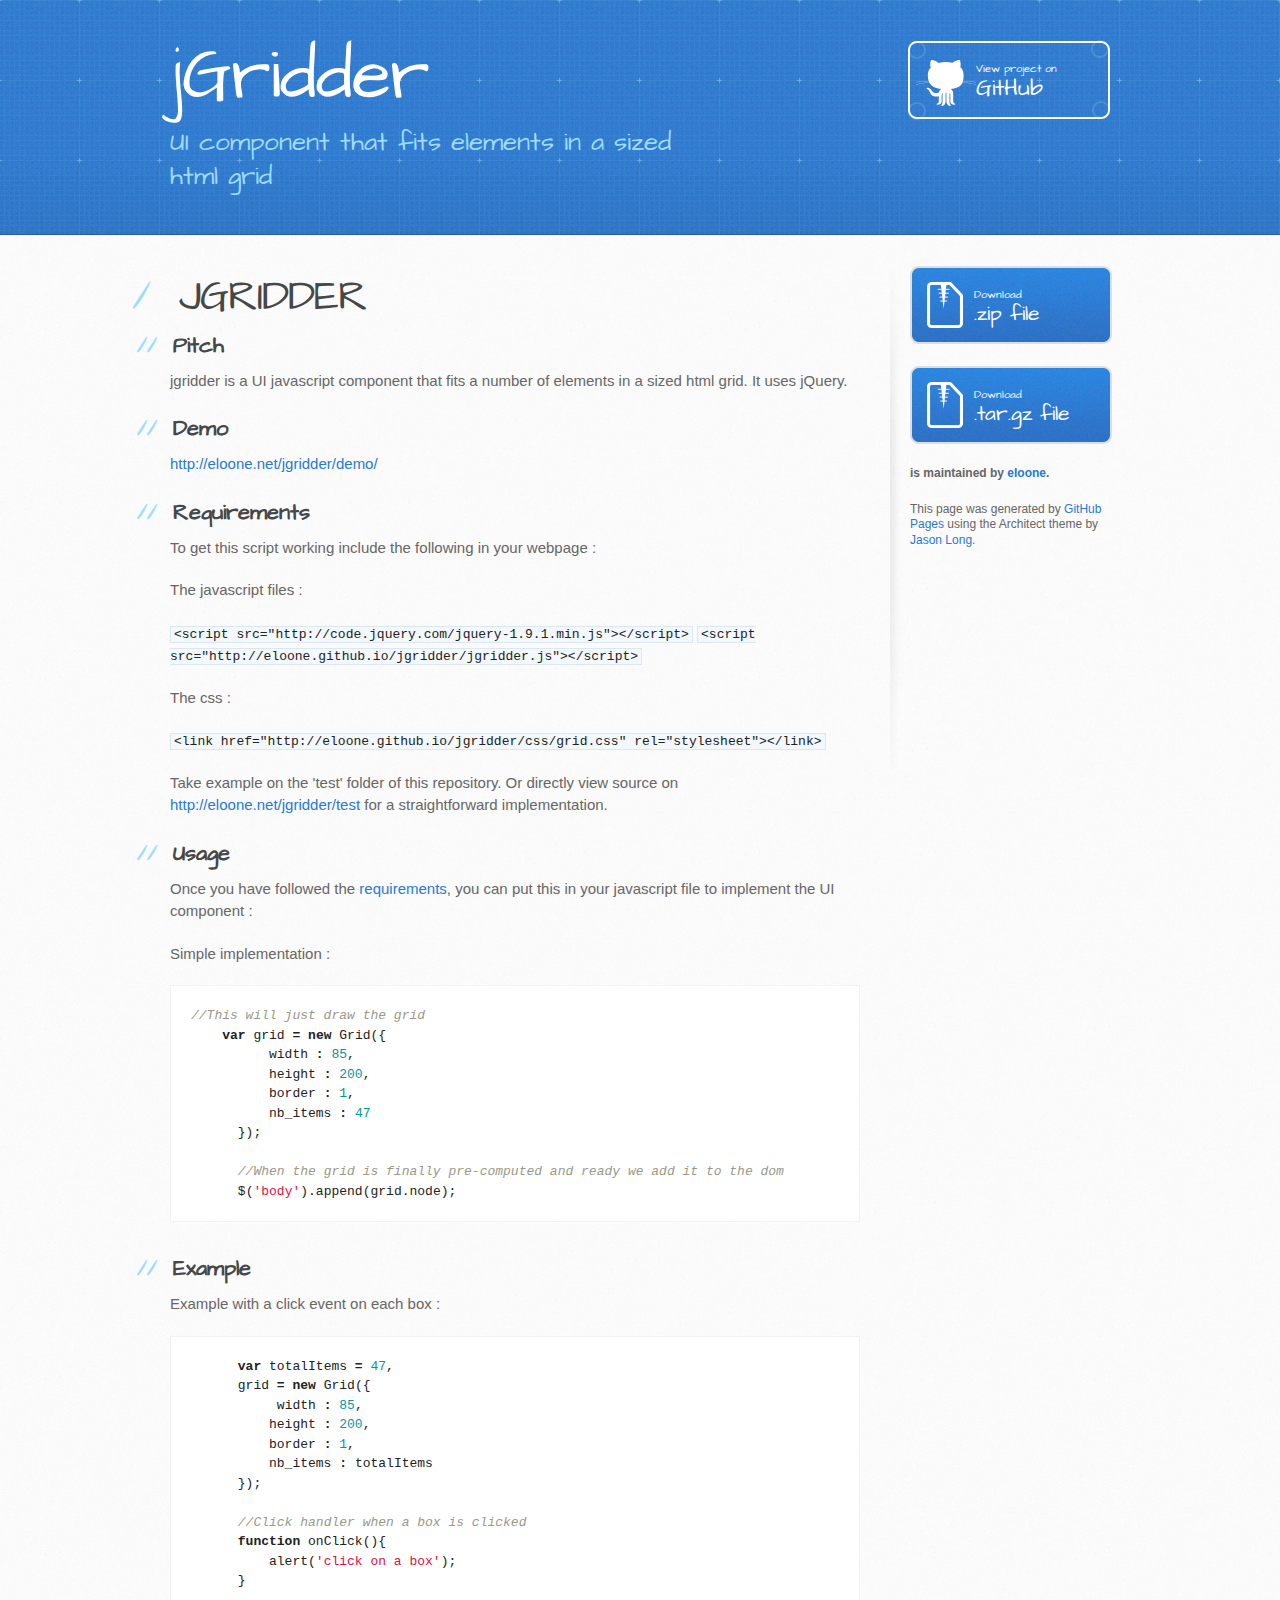
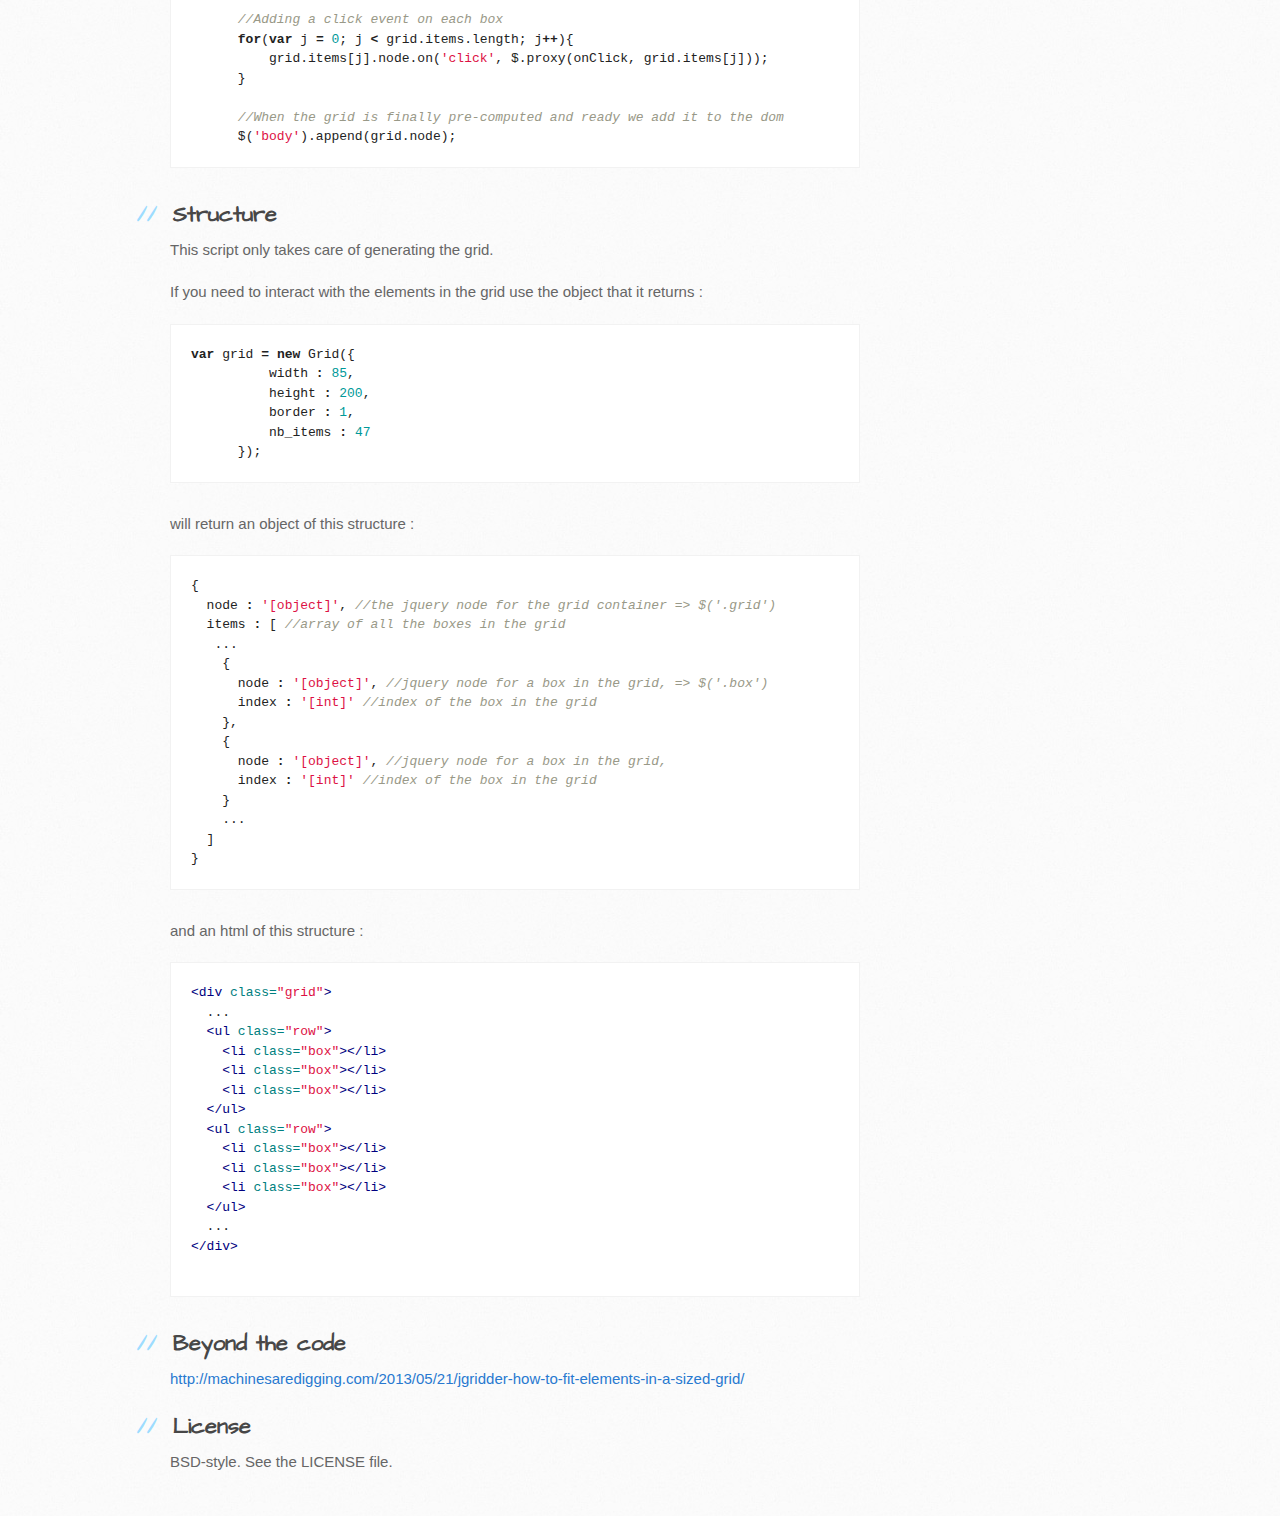
<file: index.html>
<!DOCTYPE html>
<html>
  <head>
    <meta charset='utf-8'>
    <meta http-equiv="X-UA-Compatible" content="chrome=1">
    <meta name="viewport" content="width=device-width, initial-scale=1, maximum-scale=1">
    <link href='https://fonts.googleapis.com/css?family=Architects+Daughter' rel='stylesheet' type='text/css'>
    <link rel="stylesheet" type="text/css" href="css/stylesheet.css" media="screen" />
    <link rel="stylesheet" type="text/css" href="css/pygment_trac.css" media="screen" />
    <link rel="stylesheet" type="text/css" href="css/print.css" media="print" />

    <!--[if lt IE 9]>
    <script src="//html5shiv.googlecode.com/svn/trunk/html5.js"></script>
    <![endif]-->

    <title>jGridder by eloone</title>
  </head>

  <body>
    <header>
      <div class="inner">
        <h1>jGridder</h1>
        <h2>UI component that fits elements in a sized html grid</h2>
        <a href="https://github.com/eloone/jgridder" class="button"><small>View project on</small>GitHub</a>
      </div>
    </header>

    <div id="content-wrapper">
      <div class="inner clearfix">
        <section id="main-content">
          <h1>
<a name="jgridder" class="anchor" href="#jgridder"><span class="octicon octicon-link"></span></a>JGRIDDER</h1>

<h2>
<a name="pitch" class="anchor" href="#pitch"><span class="octicon octicon-link"></span></a>Pitch</h2>

<p>jgridder is a UI javascript component that fits a number of elements in a sized html grid. It uses jQuery. </p>

<h2>
<a name="demo" class="anchor" href="#demo"><span class="octicon octicon-link"></span></a>Demo</h2>

<p><a href="http://eloone.net/jgridder/demo/">http://eloone.net/jgridder/demo/</a></p>

<h2>
<a name="requirements" class="anchor" href="#requirements"><span class="octicon octicon-link"></span></a>Requirements</h2>

<p>To get this script working include the following in your webpage :</p>

<p>The javascript files :</p>

<p><code>&lt;script src="http://code.jquery.com/jquery-1.9.1.min.js"&gt;&lt;/script&gt;</code>
 <code>&lt;script src="http://eloone.github.io/jgridder/jgridder.js"&gt;&lt;/script&gt;</code></p>

<p>The css :</p>

<p><code>&lt;link href="http://eloone.github.io/jgridder/css/grid.css" rel="stylesheet"&gt;&lt;/link&gt;</code></p>

<p>Take example on the 'test' folder of this repository. 
Or directly view source on <a href="http://eloone.net/jgridder/test">http://eloone.net/jgridder/test</a> for a straightforward implementation.</p>

<h2>
<a name="usage" class="anchor" href="#usage"><span class="octicon octicon-link"></span></a>Usage</h2>

<p>Once you have followed the <a href="#requirements">requirements</a>, 
you can put this in your javascript file to implement the UI component :</p>

<p>Simple implementation :</p>

<div class="highlight"><pre><span class="c1">//This will just draw the grid</span>
    <span class="kd">var</span> <span class="nx">grid</span> <span class="o">=</span> <span class="k">new</span> <span class="nx">Grid</span><span class="p">({</span>
          <span class="nx">width</span> <span class="o">:</span> <span class="mi">85</span><span class="p">,</span>
          <span class="nx">height</span> <span class="o">:</span> <span class="mi">200</span><span class="p">,</span>
          <span class="nx">border</span> <span class="o">:</span> <span class="mi">1</span><span class="p">,</span>
          <span class="nx">nb_items</span> <span class="o">:</span> <span class="mi">47</span>
      <span class="p">});</span>

      <span class="c1">//When the grid is finally pre-computed and ready we add it to the dom</span>
      <span class="nx">$</span><span class="p">(</span><span class="s1">'body'</span><span class="p">).</span><span class="nx">append</span><span class="p">(</span><span class="nx">grid</span><span class="p">.</span><span class="nx">node</span><span class="p">);</span>
</pre></div>

<h2>
<a name="example" class="anchor" href="#example"><span class="octicon octicon-link"></span></a>Example</h2>

<p>Example with a click event on each box :</p>

<div class="highlight"><pre>      <span class="kd">var</span> <span class="nx">totalItems</span> <span class="o">=</span> <span class="mi">47</span><span class="p">,</span>
      <span class="nx">grid</span> <span class="o">=</span> <span class="k">new</span> <span class="nx">Grid</span><span class="p">({</span>
           <span class="nx">width</span> <span class="o">:</span> <span class="mi">85</span><span class="p">,</span>
          <span class="nx">height</span> <span class="o">:</span> <span class="mi">200</span><span class="p">,</span>
          <span class="nx">border</span> <span class="o">:</span> <span class="mi">1</span><span class="p">,</span>
          <span class="nx">nb_items</span> <span class="o">:</span> <span class="nx">totalItems</span>
      <span class="p">});</span>

      <span class="c1">//Click handler when a box is clicked</span>
      <span class="kd">function</span> <span class="nx">onClick</span><span class="p">(){</span>    
          <span class="nx">alert</span><span class="p">(</span><span class="s1">'click on a box'</span><span class="p">);</span>
      <span class="p">}</span>

      <span class="c1">//Adding a click event on each box</span>
      <span class="k">for</span><span class="p">(</span><span class="kd">var</span> <span class="nx">j</span> <span class="o">=</span> <span class="mi">0</span><span class="p">;</span> <span class="nx">j</span> <span class="o">&lt;</span> <span class="nx">grid</span><span class="p">.</span><span class="nx">items</span><span class="p">.</span><span class="nx">length</span><span class="p">;</span> <span class="nx">j</span><span class="o">++</span><span class="p">){</span>
          <span class="nx">grid</span><span class="p">.</span><span class="nx">items</span><span class="p">[</span><span class="nx">j</span><span class="p">].</span><span class="nx">node</span><span class="p">.</span><span class="nx">on</span><span class="p">(</span><span class="s1">'click'</span><span class="p">,</span> <span class="nx">$</span><span class="p">.</span><span class="nx">proxy</span><span class="p">(</span><span class="nx">onClick</span><span class="p">,</span> <span class="nx">grid</span><span class="p">.</span><span class="nx">items</span><span class="p">[</span><span class="nx">j</span><span class="p">]));</span>
      <span class="p">}</span>

      <span class="c1">//When the grid is finally pre-computed and ready we add it to the dom</span>
      <span class="nx">$</span><span class="p">(</span><span class="s1">'body'</span><span class="p">).</span><span class="nx">append</span><span class="p">(</span><span class="nx">grid</span><span class="p">.</span><span class="nx">node</span><span class="p">);</span>
</pre></div>

<h2>
<a name="structure" class="anchor" href="#structure"><span class="octicon octicon-link"></span></a>Structure</h2>

<p>This script only takes care of generating the grid. </p>

<p>If you need to interact with the elements in the grid use the object that it returns :</p>

<div class="highlight"><pre><span class="kd">var</span> <span class="nx">grid</span> <span class="o">=</span> <span class="k">new</span> <span class="nx">Grid</span><span class="p">({</span>
          <span class="nx">width</span> <span class="o">:</span> <span class="mi">85</span><span class="p">,</span>
          <span class="nx">height</span> <span class="o">:</span> <span class="mi">200</span><span class="p">,</span>
          <span class="nx">border</span> <span class="o">:</span> <span class="mi">1</span><span class="p">,</span>
          <span class="nx">nb_items</span> <span class="o">:</span> <span class="mi">47</span>
      <span class="p">});</span>
</pre></div>

<p>will return an object of this structure :</p>

<div class="highlight"><pre><span class="p">{</span>
  <span class="nx">node</span> <span class="o">:</span> <span class="s1">'[object]'</span><span class="p">,</span> <span class="c1">//the jquery node for the grid container =&gt; $('.grid')</span>
  <span class="nx">items</span> <span class="o">:</span> <span class="p">[</span> <span class="c1">//array of all the boxes in the grid</span>
   <span class="p">...</span>
    <span class="p">{</span>
      <span class="nx">node</span> <span class="o">:</span> <span class="s1">'[object]'</span><span class="p">,</span> <span class="c1">//jquery node for a box in the grid, =&gt; $('.box')</span>
      <span class="nx">index</span> <span class="o">:</span> <span class="s1">'[int]'</span> <span class="c1">//index of the box in the grid</span>
    <span class="p">},</span>
    <span class="p">{</span>
      <span class="nx">node</span> <span class="o">:</span> <span class="s1">'[object]'</span><span class="p">,</span> <span class="c1">//jquery node for a box in the grid,</span>
      <span class="nx">index</span> <span class="o">:</span> <span class="s1">'[int]'</span> <span class="c1">//index of the box in the grid</span>
    <span class="p">}</span>
    <span class="p">...</span>
  <span class="p">]</span>
<span class="p">}</span>
</pre></div>

<p>and an html of this structure :</p>

<div class="highlight"><pre><span class="nt">&lt;div</span> <span class="na">class=</span><span class="s">"grid"</span><span class="nt">&gt;</span>
  ...
  <span class="nt">&lt;ul</span> <span class="na">class=</span><span class="s">"row"</span><span class="nt">&gt;</span>
    <span class="nt">&lt;li</span> <span class="na">class=</span><span class="s">"box"</span><span class="nt">&gt;&lt;/li&gt;</span>
    <span class="nt">&lt;li</span> <span class="na">class=</span><span class="s">"box"</span><span class="nt">&gt;&lt;/li&gt;</span>
    <span class="nt">&lt;li</span> <span class="na">class=</span><span class="s">"box"</span><span class="nt">&gt;&lt;/li&gt;</span>
  <span class="nt">&lt;/ul&gt;</span>
  <span class="nt">&lt;ul</span> <span class="na">class=</span><span class="s">"row"</span><span class="nt">&gt;</span>
    <span class="nt">&lt;li</span> <span class="na">class=</span><span class="s">"box"</span><span class="nt">&gt;&lt;/li&gt;</span>
    <span class="nt">&lt;li</span> <span class="na">class=</span><span class="s">"box"</span><span class="nt">&gt;&lt;/li&gt;</span>
    <span class="nt">&lt;li</span> <span class="na">class=</span><span class="s">"box"</span><span class="nt">&gt;&lt;/li&gt;</span>
  <span class="nt">&lt;/ul&gt;</span>
  ...
<span class="nt">&lt;/div&gt;</span>

</pre></div>

<h2>
<a name="beyond-the-code" class="anchor" href="#beyond-the-code"><span class="octicon octicon-link"></span></a>Beyond the code</h2>

<p><a href="http://machinesaredigging.com/2013/05/21/jgridder-how-to-fit-elements-in-a-sized-grid/">http://machinesaredigging.com/2013/05/21/jgridder-how-to-fit-elements-in-a-sized-grid/</a></p>

<h2>
<a name="license" class="anchor" href="#license"><span class="octicon octicon-link"></span></a>License</h2>

<p>BSD-style. See the LICENSE file.</p>
        </section>

        <aside id="sidebar">
          <a href="https://github.com/eloone/jgridder/zipball/master" class="button">
            <small>Download</small>
            .zip file
          </a>
          <a href="https://github.com/eloone/jgridder/tarball/master" class="button">
            <small>Download</small>
            .tar.gz file
          </a>

          <p class="repo-owner"><a href="https://github.com/eloone/jgridder"></a> is maintained by <a href="https://github.com/eloone">eloone</a>.</p>

          <p>This page was generated by <a href="pages.github.com">GitHub Pages</a> using the Architect theme by <a href="https://twitter.com/jasonlong">Jason Long</a>.</p>
        </aside>
      </div>
    </div>

            <script>
  (function(i,s,o,g,r,a,m){i['GoogleAnalyticsObject']=r;i[r]=i[r]||function(){
  (i[r].q=i[r].q||[]).push(arguments)},i[r].l=1*new Date();a=s.createElement(o),
  m=s.getElementsByTagName(o)[0];a.async=1;a.src=g;m.parentNode.insertBefore(a,m)
  })(window,document,'script','//www.google-analytics.com/analytics.js','ga');

  ga('create', 'UA-43127971-1', 'eloone.github.io');
  ga('send', 'pageview');

</script>

  </body>
</html>
</file>
<file: css/pygment_trac.css>
.highlight  { background: #ffffff; }
.highlight .c { color: #999988; font-style: italic } /* Comment */
.highlight .err { color: #a61717; background-color: #e3d2d2 } /* Error */
.highlight .k { font-weight: bold } /* Keyword */
.highlight .o { font-weight: bold } /* Operator */
.highlight .cm { color: #999988; font-style: italic } /* Comment.Multiline */
.highlight .cp { color: #999999; font-weight: bold } /* Comment.Preproc */
.highlight .c1 { color: #999988; font-style: italic } /* Comment.Single */
.highlight .cs { color: #999999; font-weight: bold; font-style: italic } /* Comment.Special */
.highlight .gd { color: #000000; background-color: #ffdddd } /* Generic.Deleted */
.highlight .gd .x { color: #000000; background-color: #ffaaaa } /* Generic.Deleted.Specific */
.highlight .ge { font-style: italic } /* Generic.Emph */
.highlight .gr { color: #aa0000 } /* Generic.Error */
.highlight .gh { color: #999999 } /* Generic.Heading */
.highlight .gi { color: #000000; background-color: #ddffdd } /* Generic.Inserted */
.highlight .gi .x { color: #000000; background-color: #aaffaa } /* Generic.Inserted.Specific */
.highlight .go { color: #888888 } /* Generic.Output */
.highlight .gp { color: #555555 } /* Generic.Prompt */
.highlight .gs { font-weight: bold } /* Generic.Strong */
.highlight .gu { color: #800080; font-weight: bold; } /* Generic.Subheading */
.highlight .gt { color: #aa0000 } /* Generic.Traceback */
.highlight .kc { font-weight: bold } /* Keyword.Constant */
.highlight .kd { font-weight: bold } /* Keyword.Declaration */
.highlight .kn { font-weight: bold } /* Keyword.Namespace */
.highlight .kp { font-weight: bold } /* Keyword.Pseudo */
.highlight .kr { font-weight: bold } /* Keyword.Reserved */
.highlight .kt { color: #445588; font-weight: bold } /* Keyword.Type */
.highlight .m { color: #009999 } /* Literal.Number */
.highlight .s { color: #d14 } /* Literal.String */
.highlight .na { color: #008080 } /* Name.Attribute */
.highlight .nb { color: #0086B3 } /* Name.Builtin */
.highlight .nc { color: #445588; font-weight: bold } /* Name.Class */
.highlight .no { color: #008080 } /* Name.Constant */
.highlight .ni { color: #800080 } /* Name.Entity */
.highlight .ne { color: #990000; font-weight: bold } /* Name.Exception */
.highlight .nf { color: #990000; font-weight: bold } /* Name.Function */
.highlight .nn { color: #555555 } /* Name.Namespace */
.highlight .nt { color: #000080 } /* Name.Tag */
.highlight .nv { color: #008080 } /* Name.Variable */
.highlight .ow { font-weight: bold } /* Operator.Word */
.highlight .w { color: #bbbbbb } /* Text.Whitespace */
.highlight .mf { color: #009999 } /* Literal.Number.Float */
.highlight .mh { color: #009999 } /* Literal.Number.Hex */
.highlight .mi { color: #009999 } /* Literal.Number.Integer */
.highlight .mo { color: #009999 } /* Literal.Number.Oct */
.highlight .sb { color: #d14 } /* Literal.String.Backtick */
.highlight .sc { color: #d14 } /* Literal.String.Char */
.highlight .sd { color: #d14 } /* Literal.String.Doc */
.highlight .s2 { color: #d14 } /* Literal.String.Double */
.highlight .se { color: #d14 } /* Literal.String.Escape */
.highlight .sh { color: #d14 } /* Literal.String.Heredoc */
.highlight .si { color: #d14 } /* Literal.String.Interpol */
.highlight .sx { color: #d14 } /* Literal.String.Other */
.highlight .sr { color: #009926 } /* Literal.String.Regex */
.highlight .s1 { color: #d14 } /* Literal.String.Single */
.highlight .ss { color: #990073 } /* Literal.String.Symbol */
.highlight .bp { color: #999999 } /* Name.Builtin.Pseudo */
.highlight .vc { color: #008080 } /* Name.Variable.Class */
.highlight .vg { color: #008080 } /* Name.Variable.Global */
.highlight .vi { color: #008080 } /* Name.Variable.Instance */
.highlight .il { color: #009999 } /* Literal.Number.Integer.Long */

.type-csharp .highlight .k { color: #0000FF }
.type-csharp .highlight .kt { color: #0000FF }
.type-csharp .highlight .nf { color: #000000; font-weight: normal }
.type-csharp .highlight .nc { color: #2B91AF }
.type-csharp .highlight .nn { color: #000000 }
.type-csharp .highlight .s { color: #A31515 }
.type-csharp .highlight .sc { color: #A31515 }
</file>
<file: css/print.css>
html, body, div, span, applet, object, iframe,
h1, h2, h3, h4, h5, h6, p, blockquote, pre,
a, abbr, acronym, address, big, cite, code,
del, dfn, em, img, ins, kbd, q, s, samp,
small, strike, strong, sub, sup, tt, var,
b, u, i, center,
dl, dt, dd, ol, ul, li,
fieldset, form, label, legend,
table, caption, tbody, tfoot, thead, tr, th, td,
article, aside, canvas, details, embed, 
figure, figcaption, footer, header, hgroup, 
menu, nav, output, ruby, section, summary,
time, mark, audio, video {
  margin: 0;
  padding: 0;
  border: 0;
  font-size: 100%;
  font: inherit;
  vertical-align: baseline;
}
/* HTML5 display-role reset for older browsers */
article, aside, details, figcaption, figure, 
footer, header, hgroup, menu, nav, section {
  display: block;
}
body {
  line-height: 1;
}
ol, ul {
  list-style: none;
}
blockquote, q {
  quotes: none;
}
blockquote:before, blockquote:after,
q:before, q:after {
  content: '';
  content: none;
}
table {
  border-collapse: collapse;
  border-spacing: 0;
}
body {
  font-size: 13px;
  line-height: 1.5; 
  font-family: 'Helvetica Neue', Helvetica, Arial, serif;
  color: #000;
}

a {
  color: #d5000d;
  font-weight: bold;
}

header {
  padding-top: 35px;
  padding-bottom: 10px;
}

header h1 {
  font-weight: bold;
  letter-spacing: -1px;
  font-size: 48px;
  color: #303030;
  line-height: 1.2;
}

header h2 {
  letter-spacing: -1px;
  font-size: 24px;
  color: #aaa;
  font-weight: normal;
  line-height: 1.3;
}
#downloads {
  display: none;
}
#main_content {
  padding-top: 20px;
}

code, pre {
  font-family: Monaco, "Bitstream Vera Sans Mono", "Lucida Console", Terminal;
  color: #222;
  margin-bottom: 30px;
  font-size: 12px;
}

code {
  padding: 0 3px;
}

pre {
  border: solid 1px #ddd;
  padding: 20px;
  overflow: auto;
}
pre code {
  padding: 0;
}

ul, ol, dl {
  margin-bottom: 20px;
}


/* COMMON STYLES */

table {
  width: 100%;
  border: 1px solid #ebebeb;
}

th {
  font-weight: 500;
}

td {
  border: 1px solid #ebebeb;
  text-align: center; 
  font-weight: 300;
}

form {
  background: #f2f2f2;
  padding: 20px;
  
}


/* GENERAL ELEMENT TYPE STYLES */

h1 {
  font-size: 2.8em;
} 

h2 {
  font-size: 22px;
  font-weight: bold;
  color: #303030;
  margin-bottom: 8px;
} 

h3 {
  color: #d5000d;
  font-size: 18px;
  font-weight: bold;
  margin-bottom: 8px;
} 
 
h4 {
  font-size: 16px;
  color: #303030;
  font-weight: bold;
} 

h5 {
  font-size: 1em;
  color: #303030;
} 

h6 {
  font-size: .8em;
  color: #303030;
} 

p {
  font-weight: 300;
  margin-bottom: 20px;
}
 
a {
  text-decoration: none;
}

p a {
  font-weight: 400;
}

blockquote {
  font-size: 1.6em;
  border-left: 10px solid #e9e9e9;
  margin-bottom: 20px;
  padding: 0 0 0 30px;
}

ul li {
  list-style: disc inside;
  padding-left: 20px;
}

ol li {
  list-style: decimal inside;
  padding-left: 3px;
}

dl dd {
  font-style: italic;
  font-weight: 100;
}

footer {
  margin-top: 40px;
  padding-top: 20px;
  padding-bottom: 30px;
  font-size: 13px;
  color: #aaa;
}

footer a {
  color: #666;
}

/* MISC */
.clearfix:after {
  clear: both;
  content: '.';
  display: block;
  visibility: hidden;
  height: 0;
}

.clearfix {display: inline-block;}
* html .clearfix {height: 1%;}
.clearfix {display: block;}
</file>
<file: css/stylesheet.css>
/* http://meyerweb.com/eric/tools/css/reset/ 
   v2.0 | 20110126
   License: none (public domain)
*/
html, body, div, span, applet, object, iframe,
h1, h2, h3, h4, h5, h6, p, blockquote, pre,
a, abbr, acronym, address, big, cite, code,
del, dfn, em, img, ins, kbd, q, s, samp,
small, strike, strong, sub, sup, tt, var,
b, u, i, center,
dl, dt, dd, ol, ul, li,
fieldset, form, label, legend,
table, caption, tbody, tfoot, thead, tr, th, td,
article, aside, canvas, details, embed, 
figure, figcaption, footer, header, hgroup, 
menu, nav, output, ruby, section, summary,
time, mark, audio, video {
	margin: 0;
	padding: 0;
	border: 0;
	font-size: 100%;
	font: inherit;
	vertical-align: baseline;
}
/* HTML5 display-role reset for older browsers */
article, aside, details, figcaption, figure, 
footer, header, hgroup, menu, nav, section {
	display: block;
}
body {
	line-height: 1;
}
ol, ul {
	list-style: none;
}
blockquote, q {
	quotes: none;
}
blockquote:before, blockquote:after,
q:before, q:after {
	content: '';
	content: none;
}
table {
	border-collapse: collapse;
	border-spacing: 0;
}

/* LAYOUT STYLES */
body {
  font-size: 15px;
  line-height: 1.5; 
  background: #fafafa url(../images/body-bg.jpg) 0 0 repeat;
  font-family: 'Helvetica Neue', Helvetica, Arial, serif;
  font-weight: 400;
  color: #666;
}

a {
  color: #2879d0;
}
a:hover {
  color: #2268b2;
}

header {
  padding-top: 40px;
  padding-bottom: 40px;
  font-family: 'Architects Daughter', 'Helvetica Neue', Helvetica, Arial, serif; 
  background: #2e7bcf url(../images/header-bg.jpg) 0 0 repeat-x;
  border-bottom: solid 1px #275da1;
}

header h1 {
  letter-spacing: -1px;
  font-size: 72px;
  color: #fff;
  line-height: 1;
  margin-bottom: 0.2em;
  width: 540px;
}

header h2 {
  font-size: 26px;
  color: #9ddcff;
  font-weight: normal;
  line-height: 1.3;
  width: 540px;
  letter-spacing: 0;
}

.inner {
  position: relative;
  width: 940px;
  margin: 0 auto;
}

#content-wrapper {
  border-top: solid 1px #fff;
  padding-top: 30px;
}

#main-content {
  width: 690px;
  float: left;
}

#main-content img {
  max-width: 100%;
}

aside#sidebar {
  width: 200px;
  padding-left: 20px;
  min-height: 504px;
  float: right;
  background: transparent url(../images/sidebar-bg.jpg) 0 0 no-repeat;
  font-size: 12px;
  line-height: 1.3;
}

aside#sidebar p.repo-owner,
aside#sidebar p.repo-owner a {
  font-weight: bold;
}

#downloads {
  margin-bottom: 40px;
}

a.button {
  width: 134px;
  height: 58px;
  line-height: 1.2;
  font-size: 23px;
  color: #fff;
  padding-left: 68px;
  padding-top: 22px;
  font-family: 'Architects Daughter', 'Helvetica Neue', Helvetica, Arial, serif; 
}
a.button small {
  display: block;
  font-size: 11px;
}
header a.button {
  position: absolute;
  right: 0;
  top: 0;
  background: transparent url(../images/github-button.png) 0 0 no-repeat;
}
aside a.button {
  width: 138px;
  padding-left: 64px;
  display: block;
  background: transparent url(../images/download-button.png) 0 0 no-repeat;
  margin-bottom: 20px;
  font-size: 21px;
}

code, pre {
  font-family: Monaco, "Bitstream Vera Sans Mono", "Lucida Console", Terminal, monospace;
  color: #222;
  margin-bottom: 30px;
  font-size: 13px;
}

code {
  background-color: #f2f8fc;
  border: solid 1px #dbe7f3;
  padding: 0 3px;
}

pre {
  padding: 20px;
  background: #fff;
  text-shadow: none;
  overflow: auto;
  border: solid 1px #f2f2f2;
}
pre code {
  color: #2879d0;
  background-color: #fff;
  border: none;
  padding: 0;
}

ul, ol, dl {
  margin-bottom: 20px;
}


/* COMMON STYLES */

hr {
  height: 1px;
  line-height: 1px;
  margin-top: 1em;
  padding-bottom: 1em;
  border: none;
  background: transparent url('../images/hr.png') 0 0 no-repeat;
}

table {
  width: 100%;
  border: 1px solid #ebebeb;
}

th {
  font-weight: 500;
}

td {
  border: 1px solid #ebebeb;
  text-align: center; 
  font-weight: 300;
}

form {
  background: #f2f2f2;
  padding: 20px;
  
}


/* GENERAL ELEMENT TYPE STYLES */

#main-content h1 {
  font-family: 'Architects Daughter', 'Helvetica Neue', Helvetica, Arial, serif; 
  font-size: 2.8em;
  letter-spacing: -1px;
  color: #474747;
} 

#main-content h1:before {
  content: "/";
  color: #9ddcff;
  padding-right: 0.3em;
  margin-left: -0.9em;
}

#main-content h2 {
  font-family: 'Architects Daughter', 'Helvetica Neue', Helvetica, Arial, serif; 
  font-size: 22px;
  font-weight: bold;
  margin-bottom: 8px;
  color: #474747;
} 
#main-content h2:before {
  content: "//";
  color: #9ddcff;
  padding-right: 0.3em;
  margin-left: -1.5em;
}

#main-content h3 {
  font-family: 'Architects Daughter', 'Helvetica Neue', Helvetica, Arial, serif; 
  font-size: 18px;
  font-weight: bold;
  margin-top: 24px;
  margin-bottom: 8px;
  color: #474747;
} 
 
#main-content h3:before {
  content: "///";
  color: #9ddcff;
  padding-right: 0.3em;
  margin-left: -2em;
}

#main-content h4 {
  font-family: 'Architects Daughter', 'Helvetica Neue', Helvetica, Arial, serif; 
  font-size: 15px;
  font-weight: bold;
  color: #474747;
} 

h4:before {
  content: "////";
  color: #9ddcff;
  padding-right: 0.3em;
  margin-left: -2.8em;
}

#main-content h5 {
  font-family: 'Architects Daughter', 'Helvetica Neue', Helvetica, Arial, serif; 
  font-size: 14px;
  color: #474747;
} 
h5:before {
  content: "/////";
  color: #9ddcff;
  padding-right: 0.3em;
  margin-left: -3.2em;
}

#main-content h6 {
  font-family: 'Architects Daughter', 'Helvetica Neue', Helvetica, Arial, serif; 
  font-size: .8em;
  color: #474747;
} 
h6:before {
  content: "//////";
  color: #9ddcff;
  padding-right: 0.3em;
  margin-left: -3.7em;
}

p {
  margin-bottom: 20px;
}
 
a {
  text-decoration: none;
}

p a {
  font-weight: 400;
}

blockquote {
  font-size: 1.6em;
  border-left: 10px solid #e9e9e9;
  margin-bottom: 20px;
  padding: 0 0 0 30px;
}

ul li {
  list-style: disc inside;
  padding-left: 20px;
}

ol li {
  list-style: decimal inside;
  padding-left: 3px;
}

dl dd {
  font-style: italic;
  font-weight: 100;
}

footer {
  background: transparent url('../images/hr.png') 0 0 no-repeat;
  margin-top: 40px;
  padding-top: 20px;
  padding-bottom: 30px;
  font-size: 13px;
  color: #aaa;
}

footer a {
  color: #666;
}
footer a:hover {
  color: #444;
}

/* MISC */
.clearfix:after {
  clear: both;
  content: '.';
  display: block;
  visibility: hidden;
  height: 0;
}

.clearfix {display: inline-block;}
* html .clearfix {height: 1%;}
.clearfix {display: block;}

/* #Media Queries
================================================== */

/* Smaller than standard 960 (devices and browsers) */
@media only screen and (max-width: 959px) {}

/* Tablet Portrait size to standard 960 (devices and browsers) */
@media only screen and (min-width: 768px) and (max-width: 959px) {
  .inner {
    width: 740px;
  }
  header h1, header h2 {
    width: 340px;
  }
  header h1 {
    font-size: 60px;
  }
  header h2 {
    font-size: 30px;
  }
  #main-content {
    width: 490px;
  }
  #main-content h1:before,
  #main-content h2:before,
  #main-content h3:before,
  #main-content h4:before,
  #main-content h5:before,
  #main-content h6:before {
    content: none;
    padding-right: 0;
    margin-left: 0;
  }
}

/* All Mobile Sizes (devices and browser) */
@media only screen and (max-width: 767px) {
  .inner {
    width: 93%;
  }
  header {
    padding: 20px 0;
  }
  header .inner {
    position: relative;
  }
  header h1, header h2 {
    width: 100%;
  }
  header h1 {
    font-size: 48px;
  }
  header h2 {
    font-size: 24px;
  }
  header a.button {
    background-image: none;
    width: auto;
    height: auto;
    display: inline-block;
    margin-top: 15px;
    padding: 5px 10px;
    position: relative;
    text-align: center;
    font-size: 13px;
    line-height: 1;
    background-color: #9ddcff;
    color: #2879d0;
    -moz-border-radius: 5px;
    -webkit-border-radius: 5px;                     
    border-radius: 5px;    
  }
  header a.button small {
    font-size: 13px;
    display: inline;
  }
  #main-content,
  aside#sidebar {
    float: none;
    width: 100% ! important;
  }
  aside#sidebar {
    background-image: none;
    margin-top: 20px;
    border-top: solid 1px #ddd;
    padding: 20px 0;
    min-height: 0;
  }
  aside#sidebar a.button {
    display: none;
  }
  #main-content h1:before,
  #main-content h2:before,
  #main-content h3:before,
  #main-content h4:before,
  #main-content h5:before,
  #main-content h6:before {
    content: none;
    padding-right: 0;
    margin-left: 0;
  }
}

/* Mobile Landscape Size to Tablet Portrait (devices and browsers) */
@media only screen and (min-width: 480px) and (max-width: 767px) {}

/* Mobile Portrait Size to Mobile Landscape Size (devices and browsers) */
@media only screen and (max-width: 479px) {}
</file>
